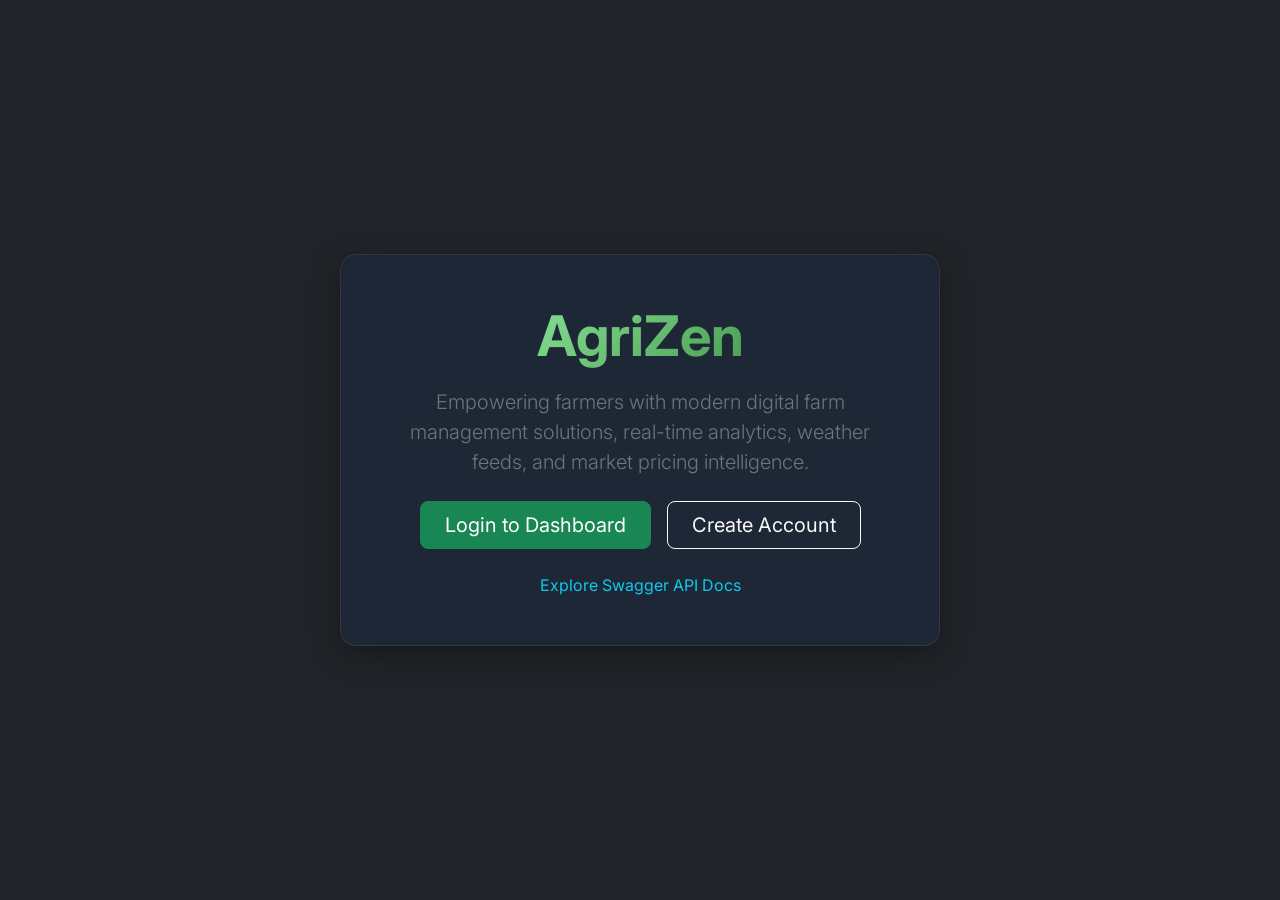
<file: templates/index.html>
<!DOCTYPE html>
<html lang="en">
<head>
    <meta charset="UTF-8">
    <meta name="viewport" content="width=device-width, initial-scale=1.0">
    <title>AgriZen - Smart Agriculture Farm Management Platform</title>
    <link href="https://cdn.jsdelivr.net/npm/bootstrap@5.3.0/dist/css/bootstrap.min.css" rel="stylesheet">
    <link href="https://fonts.googleapis.com/css2?family=Inter:wght@300;400;500;600;700&display=swap" rel="stylesheet">
    <link rel="stylesheet" href="/static/index.css">
</head>
<body class="d-flex align-items-center justify-content-center min-vh-100 bg-dark">
    <div class="container text-center">
        <div class="glass-card p-5 mx-auto" style="max-width: 600px;">
            <h1 class="display-4 fw-bold text-gradient mb-3">AgriZen</h1>
            <p class="lead text-secondary mb-4">Empowering farmers with modern digital farm management solutions, real-time analytics, weather feeds, and market pricing intelligence.</p>
            <div class="d-grid gap-3 d-sm-flex justify-content-sm-center">
                <a href="/login/" class="btn btn-success btn-lg px-4 gap-3">Login to Dashboard</a>
                <a href="/register/" class="btn btn-outline-light btn-lg px-4">Create Account</a>
            </div>
            <div class="mt-4">
                <a href="/api/docs/swagger/" class="text-info text-decoration-none">Explore Swagger API Docs</a>
            </div>
        </div>
    </div>
</body>
</html>
</file>
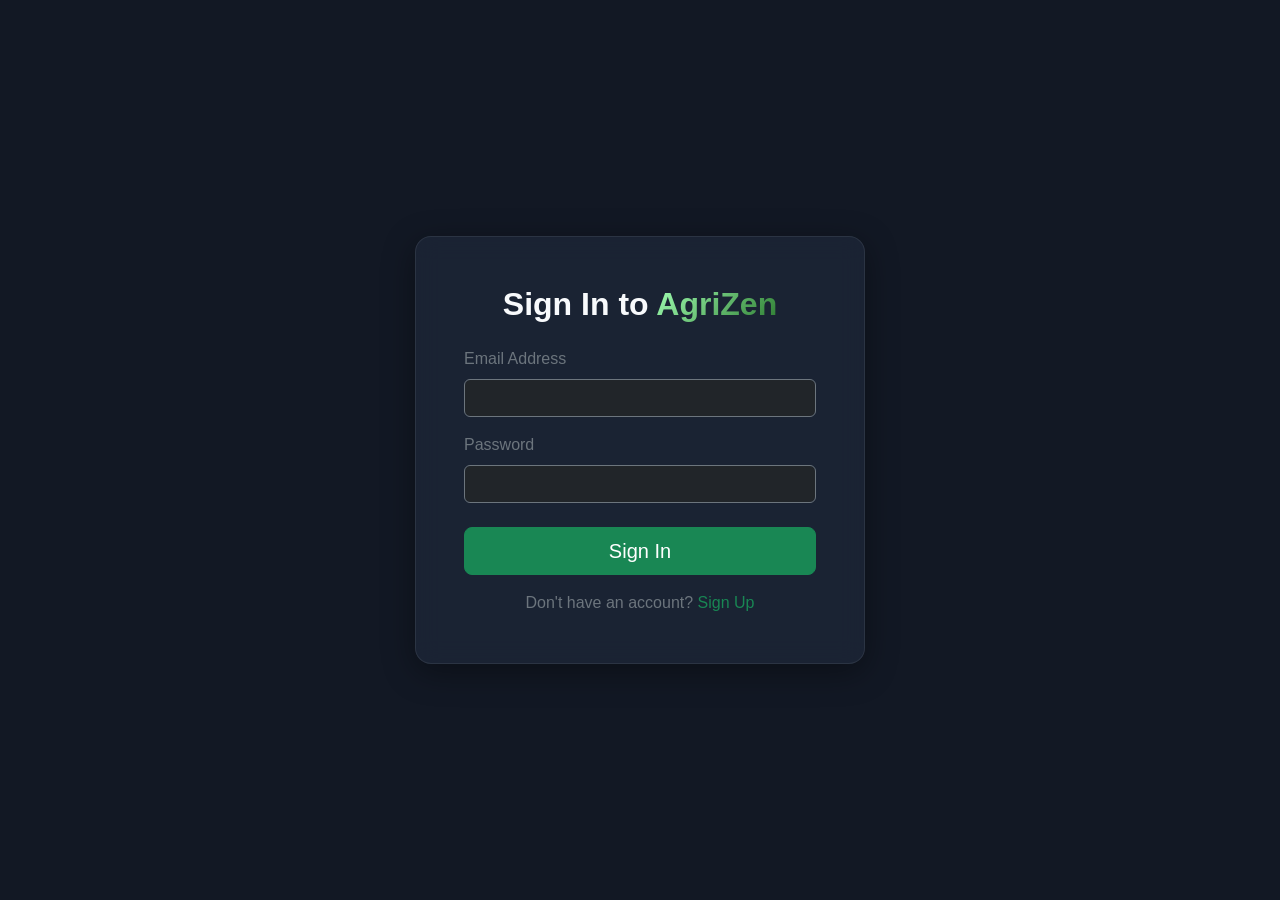
<file: templates/login.html>
<!DOCTYPE html>
<html lang="en">
<head>
    <meta charset="UTF-8">
    <meta name="viewport" content="width=device-width, initial-scale=1.0">
    <title>Login - AgriZen</title>
    <link href="https://cdn.jsdelivr.net/npm/bootstrap@5.3.0/dist/css/bootstrap.min.css" rel="stylesheet">
    <link rel="stylesheet" href="/static/index.css">
</head>
<body class="d-flex align-items-center justify-content-center min-vh-100">
    <div class="container">
        <div class="glass-card p-5 mx-auto" style="max-width: 450px;">
            <h2 class="text-center mb-4 fw-bold">Sign In to <span class="text-gradient">AgriZen</span></h2>
            <div id="alertBox" class="alert alert-danger d-none"></div>
            <form id="loginForm">
                <div class="mb-3">
                    <label class="form-label text-secondary">Email Address</label>
                    <input type="email" id="email" class="form-control bg-dark text-white border-secondary" required>
                </div>
                <div class="mb-4">
                    <label class="form-label text-secondary">Password</label>
                    <input type="password" id="password" class="form-control bg-dark text-white border-secondary" required>
                </div>
                <button type="submit" class="btn btn-success w-100 btn-lg mb-3">Sign In</button>
            </form>
            <p class="text-center text-secondary mb-0">Don't have an account? <a href="/register/" class="text-success text-decoration-none">Sign Up</a></p>
        </div>
    </div>

    <script>
        document.getElementById('loginForm').addEventListener('submit', async (e) => {
            e.preventDefault();
            const email = document.getElementById('email').value;
            const password = document.getElementById('password').value;
            const alertBox = document.getElementById('alertBox');

            try {
                const response = await fetch('/api/v1/auth/token/', {
                    method: 'POST',
                    headers: { 'Content-Type': 'application/json' },
                    body: JSON.stringify({ email, password })
                });

                if (response.ok) {
                    const data = await response.json();
                    localStorage.setItem('access_token', data.access);
                    localStorage.setItem('refresh_token', data.refresh);
                    window.location.href = '/dashboard/';
                } else {
                    const errData = await response.json();
                    alertBox.textContent = errData.detail || 'Invalid email or password.';
                    alertBox.classList.remove('d-none');
                }
            } catch (err) {
                alertBox.textContent = 'Server connection failed.';
                alertBox.classList.remove('d-none');
            }
        });
    </script>
</body>
</html>
</file>
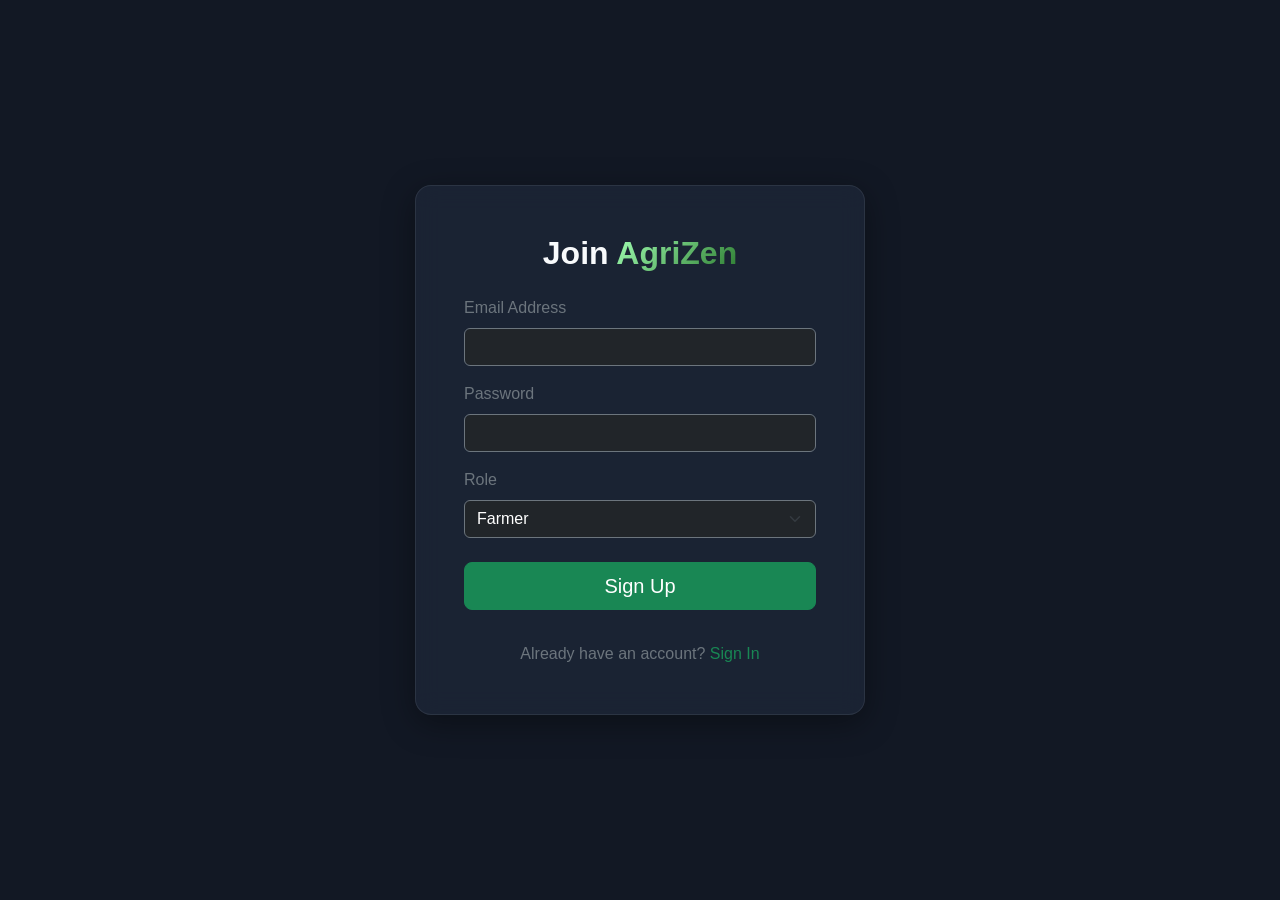
<file: templates/register.html>
<!DOCTYPE html>
<html lang="en">
<head>
    <meta charset="UTF-8">
    <meta name="viewport" content="width=device-width, initial-scale=1.0">
    <title>Register - AgriZen</title>
    <link href="https://cdn.jsdelivr.net/npm/bootstrap@5.3.0/dist/css/bootstrap.min.css" rel="stylesheet">
    <link rel="stylesheet" href="/static/index.css">
</head>
<body class="d-flex align-items-center justify-content-center min-vh-100">
    <div class="container">
        <div class="glass-card p-5 mx-auto" style="max-width: 450px;">
            <h2 class="text-center mb-4 fw-bold">Join <span class="text-gradient">AgriZen</span></h2>
            <div id="alertBox" class="alert alert-danger d-none"></div>
            <div id="successBox" class="alert alert-success d-none"></div>
            
            <!-- Registration Form -->
            <form id="registerForm">
                <div class="mb-3">
                    <label class="form-label text-secondary">Email Address</label>
                    <input type="email" id="email" class="form-control bg-dark text-white border-secondary" required>
                </div>
                <div class="mb-3">
                    <label class="form-label text-secondary">Password</label>
                    <input type="password" id="password" class="form-control bg-dark text-white border-secondary" required>
                </div>
                <div class="mb-4">
                    <label class="form-label text-secondary">Role</label>
                    <select id="role" class="form-select bg-dark text-white border-secondary">
                        <option value="FARMER">Farmer</option>
                        <option value="MANAGER">Farm Manager</option>
                    </select>
                </div>
                <button type="submit" class="btn btn-success w-100 btn-lg mb-3">Sign Up</button>
            </form>

            <p id="signInPrompt" class="text-center text-secondary mb-0 mt-3">Already have an account? <a href="/login/" class="text-success text-decoration-none">Sign In</a></p>
        </div>
    </div>

    <script>
        const alertBox = document.getElementById('alertBox');
        const successBox = document.getElementById('successBox');
        const registerForm = document.getElementById('registerForm');
        const signInPrompt = document.getElementById('signInPrompt');

        function showError(msg) {
            successBox.classList.add('d-none');
            alertBox.textContent = msg;
            alertBox.classList.remove('d-none');
        }

        function showSuccess(msg) {
            alertBox.classList.add('d-none');
            successBox.textContent = msg;
            successBox.classList.remove('d-none');
        }

        registerForm.addEventListener('submit', async (e) => {
            e.preventDefault();
            const email = document.getElementById('email').value;
            const password = document.getElementById('password').value;
            const role = document.getElementById('role').value;

            try {
                const response = await fetch('/api/v1/auth/register/', {
                    method: 'POST',
                    headers: { 'Content-Type': 'application/json' },
                    body: JSON.stringify({ email, password, role })
                });

                if (response.ok) {
                    const data = await response.json();
                    registerForm.classList.add('d-none');
                    showSuccess('Registration successful! Redirecting to login...');
                    setTimeout(() => {
                        window.location.href = '/login/';
                    }, 2000);
                } else {
                    const errData = await response.json();
                    showError(Object.values(errData).flat().join(' ') || 'Registration failed.');
                }
            } catch (err) {
                showError('Server connection failed.');
            }
        });
    </script>
</body>
</html>
</file>
<file: static/index.css>
:root {
  --primary-color: #2e7d32;
  --primary-light: #60ad5e;
  --primary-dark: #005005;
  --secondary-color: #f57c00;
  --dark-bg: #121824;
  --card-bg: rgba(30, 41, 59, 0.7);
  --glass-border: rgba(255, 255, 255, 0.08);
  --text-primary: #f8fafc;
  --text-secondary: #94a3b8;
}

body {
  background-color: var(--dark-bg);
  color: var(--text-primary);
  font-family: 'Inter', sans-serif;
  overflow-x: hidden;
}

.glass-card {
  background: var(--card-bg);
  backdrop-filter: blur(12px);
  -webkit-backdrop-filter: blur(12px);
  border: 1px solid var(--glass-border);
  border-radius: 16px;
  box-shadow: 0 8px 32px 0 rgba(0, 0, 0, 0.37);
  transition: all 0.3s ease;
}

.glass-card:hover {
  transform: translateY(-4px);
  border-color: rgba(255, 255, 255, 0.15);
}

.sidebar {
  min-height: 100vh;
  background: rgba(15, 23, 42, 0.95);
  border-right: 1px solid var(--glass-border);
}

.sidebar .nav-link {
  color: var(--text-secondary);
  border-radius: 8px;
  margin: 4px 12px;
  padding: 10px 16px;
  transition: all 0.2s ease;
}

.sidebar .nav-link:hover, .sidebar .nav-link.active {
  background: var(--primary-color);
  color: #fff;
}

.navbar-brand {
  font-weight: 700;
  color: var(--text-primary) !important;
}

.stats-icon {
  width: 48px;
  height: 48px;
  border-radius: 12px;
  display: flex;
  align-items: center;
  justify-content: center;
  font-size: 24px;
}

.bg-primary-soft {
  background: rgba(46, 125, 50, 0.2);
  color: #81c784;
}

.bg-warning-soft {
  background: rgba(245, 124, 0, 0.2);
  color: #ffb74d;
}

.bg-danger-soft {
  background: rgba(211, 47, 47, 0.2);
  color: #e57373;
}

.bg-info-soft {
  background: rgba(2, 136, 209, 0.2);
  color: #64b5f6;
}

.text-gradient {
  background: linear-gradient(135deg, #a1ffb3, #2e7d32);
  -webkit-background-clip: text;
  -webkit-text-fill-color: transparent;
}
</file>
